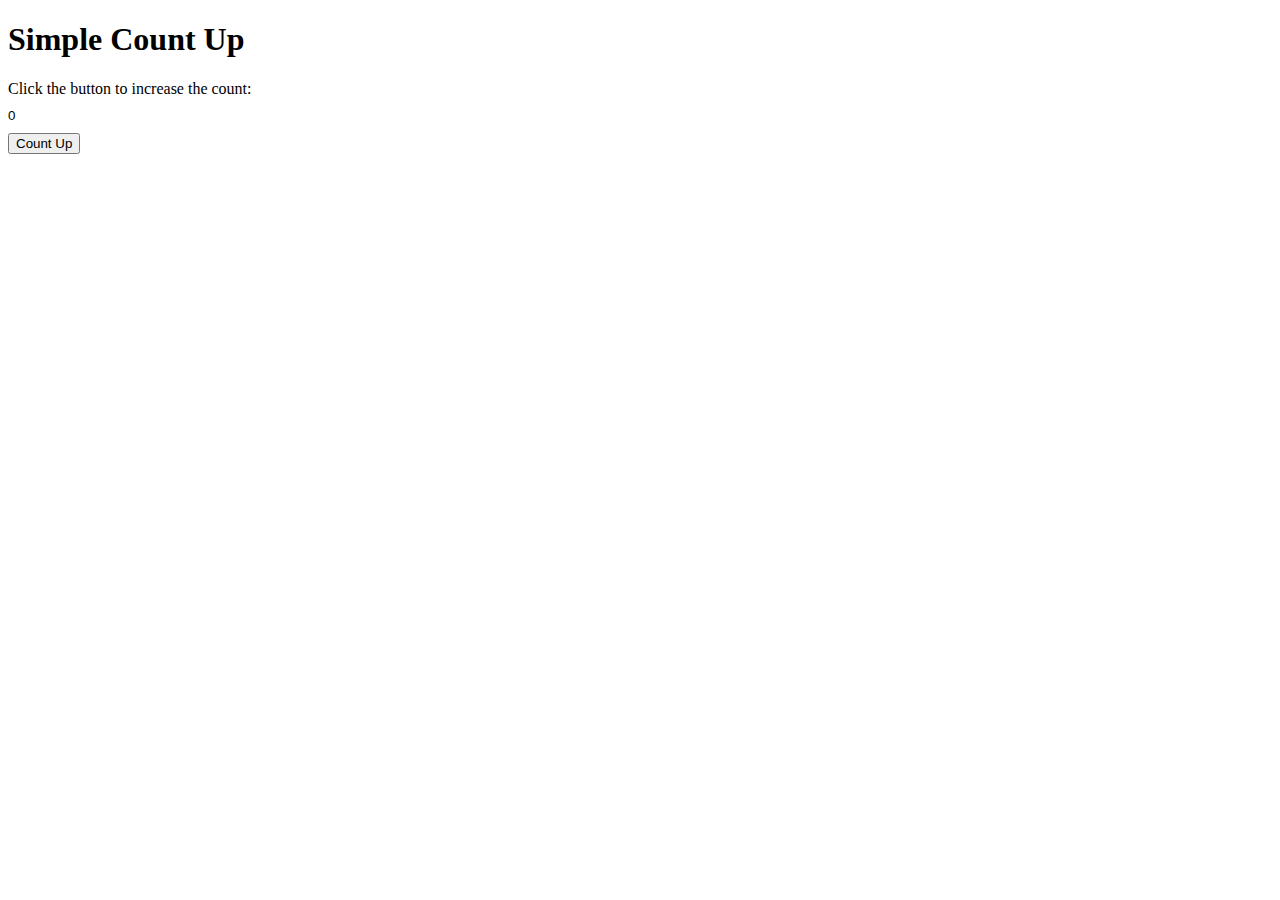
<file: DAMALERIO_JS01-4/DAMALERIO_JS01/index.html>
<!DOCTYPE html>
<html lang="en">
<head>
    <meta charset="UTF-8">
    <meta name="viewport" content="width=device-width, initial-scale=1.0">
    <link rel="stylesheet" href="styles.css">
    <script src="script.js"></script>
    <title>Document</title>
</head>
<body>
    <H1>Simple Count Up</H1>
    <p1>Click the button to increase the count:</p1>
    <form>
        <input type="text" id="count" value="0"/>
        <br>
        <input type="button" onclick="incrementValue()" value="Count Up" />
     </form>
</body>
    </html>
</file>
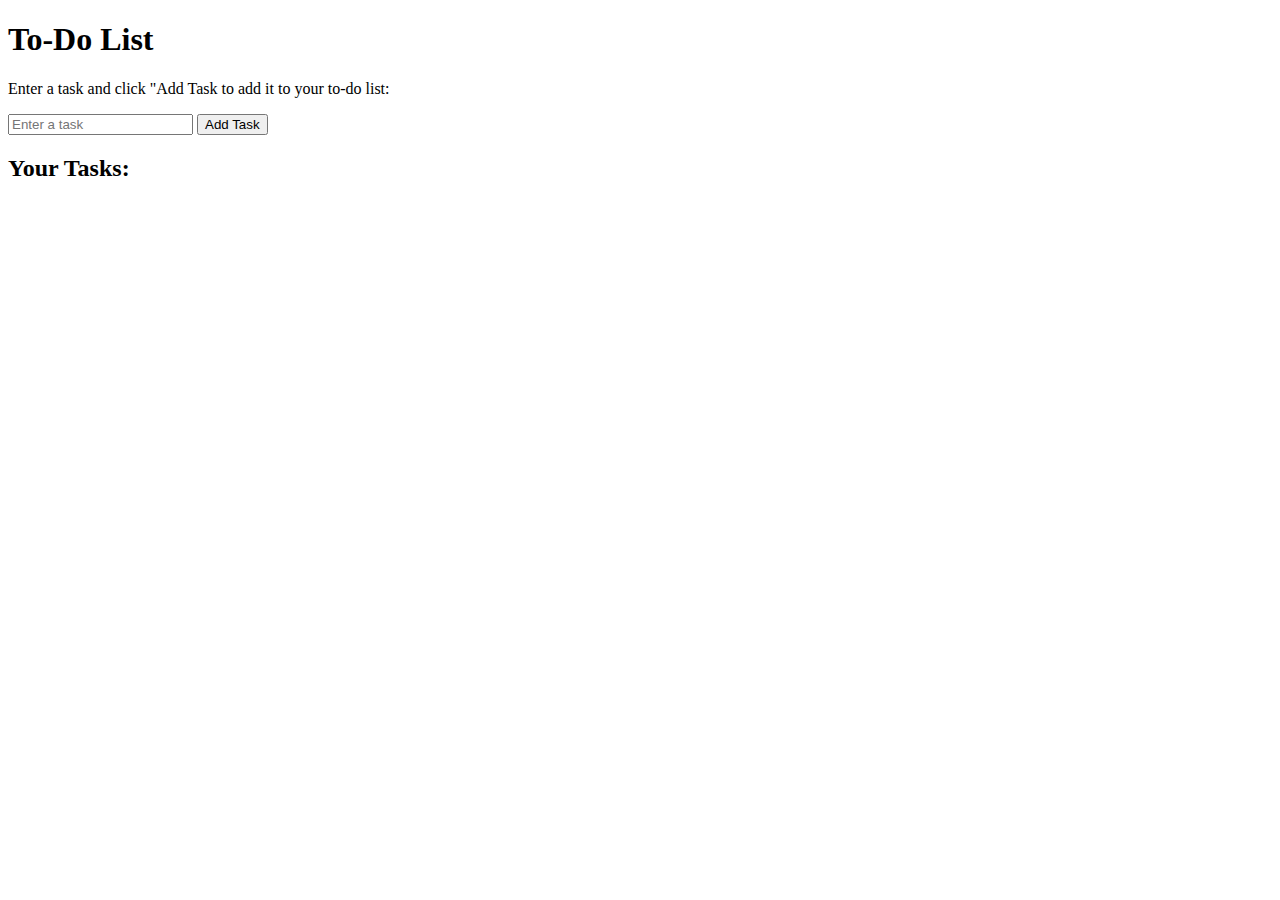
<file: DAMALERIO_JS01-4/DAMALERIO_JS02/index.html>
<!DOCTYPE html>
<html lang="en">
<head>
    <meta charset="UTF-8">
    <meta name="viewport" content="width=device-width, initial-scale=1.0">
    <title>Document</title>
</head>
<body>
    <h1>To-Do List</h1>
    <p>Enter a task and click "Add Task to add it to your to-do list:</p>
    <input id= "task" type="text" placeholder="Enter a task">
    <button id="addTask">Add Task</button>
    <h2>Your Tasks:</h2>
    <ul>
        <p id="tasks"></p>

    </ul>
    <script src="script.js"></script>
</body>
</html>
</file>
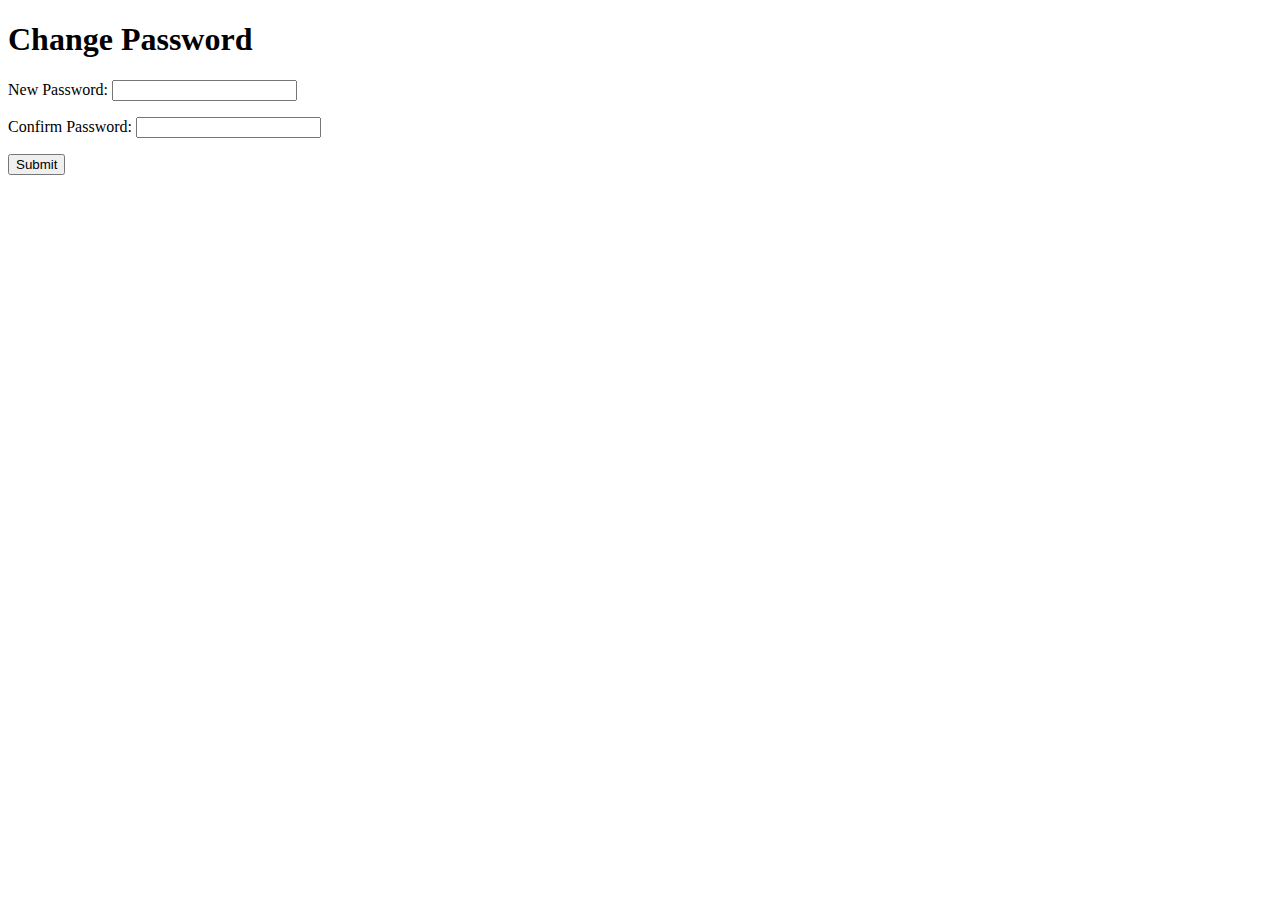
<file: DAMALERIO_JS01-4/DAMALERIO_JS03/index.html>
<!DOCTYPE html>
<html lang="en">
<head>
    <meta charset="UTF-8">
    <meta name="viewport" content="width=device-width, initial-scale=1.0">
    <title>Document</title>
</head>
<body>
    <h1>Change Password</h1>
    <p>New Password: 
        <input id= "newpass" type="password" onpaste="return false" required="true">
    </p>
    <p>Confirm Password:
        <input id= "conpass" type="password" required="true"> </p>
    <button id="submitButton" onclick="check()">Submit</button>

    <p id="Message" style="opacity: 0;"></p>
    <input type="text" id="correct" value="Password changed successfully!" style="opacity: 0;">
    <input type="text" id="wrong" value="Passwords do not match. Please try again." style="opacity: 0;">

<script src="script.js"></script>
</body>
</html>
</file>
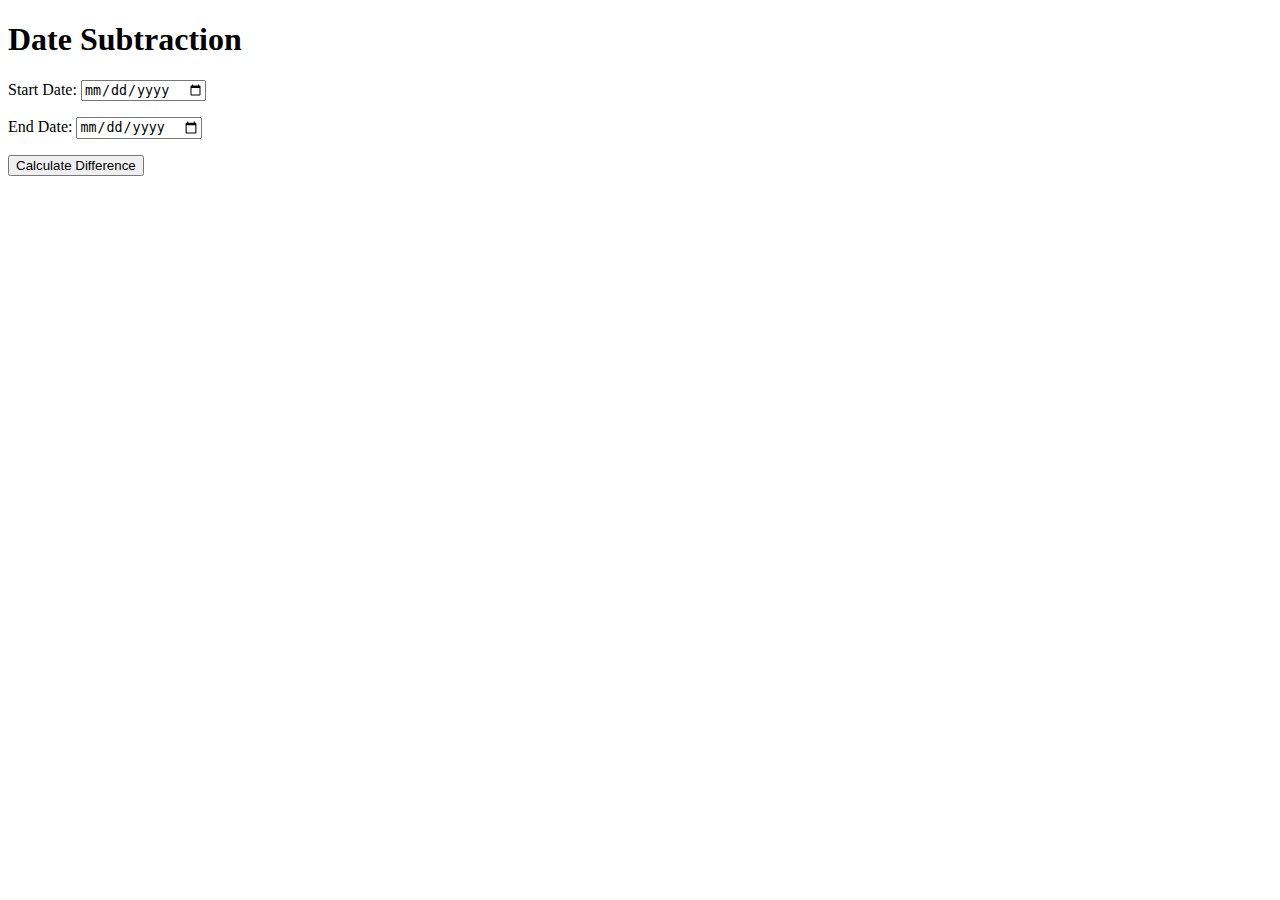
<file: DAMALERIO_JS01-4/DAMALERIO_JS04/index.html>
<!DOCTYPE html>
<html lang="en">
<head>
    <meta charset="UTF-8">
    <meta name="viewport" content="width=device-width, initial-scale=1.0">
    <title>Document</title>
</head>
<body>
    <h1>Date Subtraction</h1>
    <p>Start Date: 
        <input id= "start" type="date">
    </p>
    <p>End Date: 
        <input id= "end" type="date">
    </p>
    <button id="calculate" onclick="calculate()">Calculate Difference</button>
    <p id="difference"></p>

    <script src="script.js"></script>
</body>
</html>
</file>
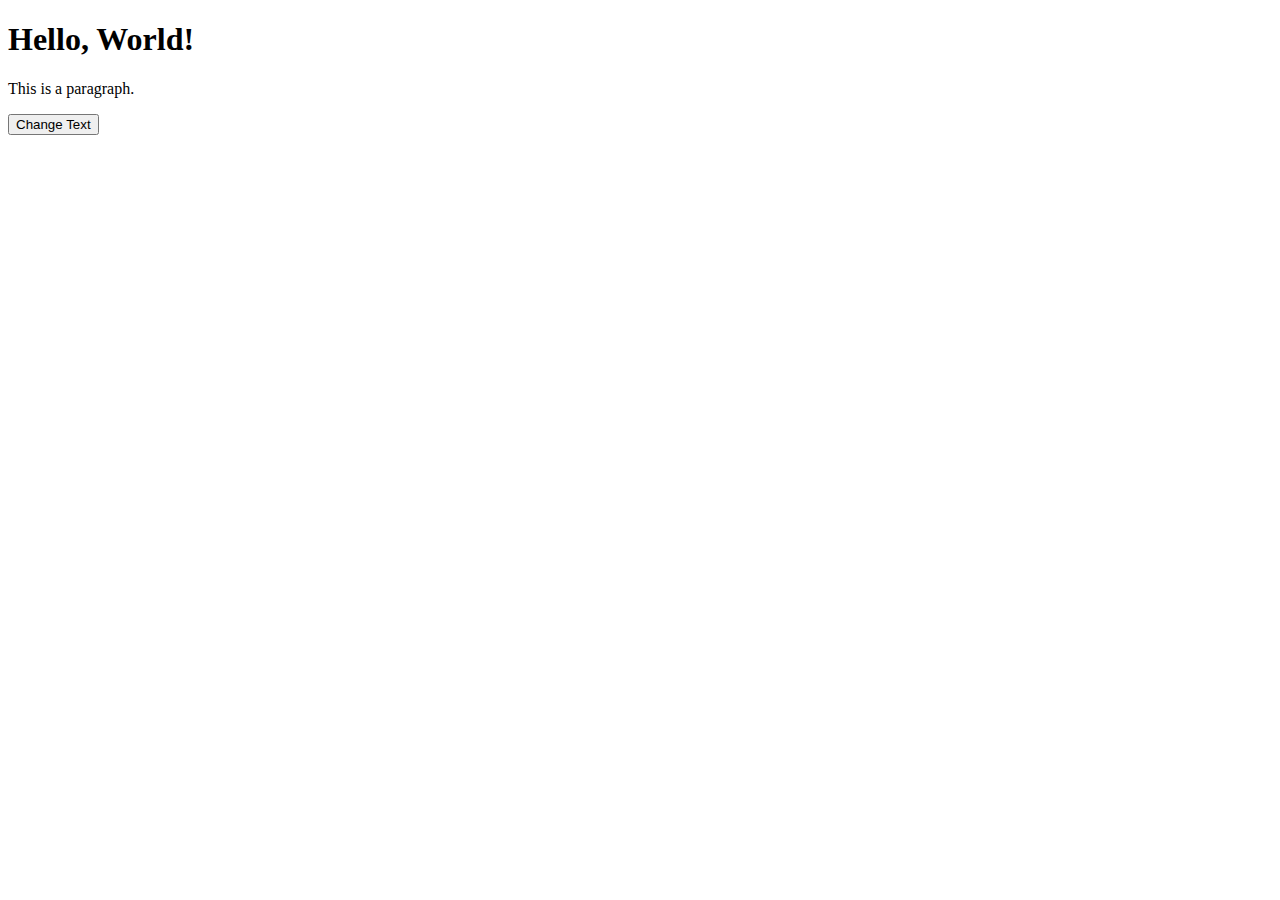
<file: M2/Damalerio_Exercise_1/index.html>
<!DOCTYPE html> 
<html lang="en"> 
<head> 
<meta charset="UTF-8"> 
<meta name="viewport" content="width=device-width, initial-scale=1.0"> 
<title>DOM Example</title> 
</head> 
<body> 
<h1 id="header">Hello, World!</h1>
<p id="parg">This is a paragraph.</p> 
 
<button id="changeTextBtn">Change Text</button> 
<script> 
// Select the button and header elements 
const button = document.getElementById('changeTextBtn'); 
const header = document.getElementById('header');
const parg = document.getElementById('parg');  
// Add an event listener to the button 
button.addEventListener('click', function() { 
parg.textContent = 'You clicked the button!'; 
}); 
</script> 
</body> 
</html>
</file>
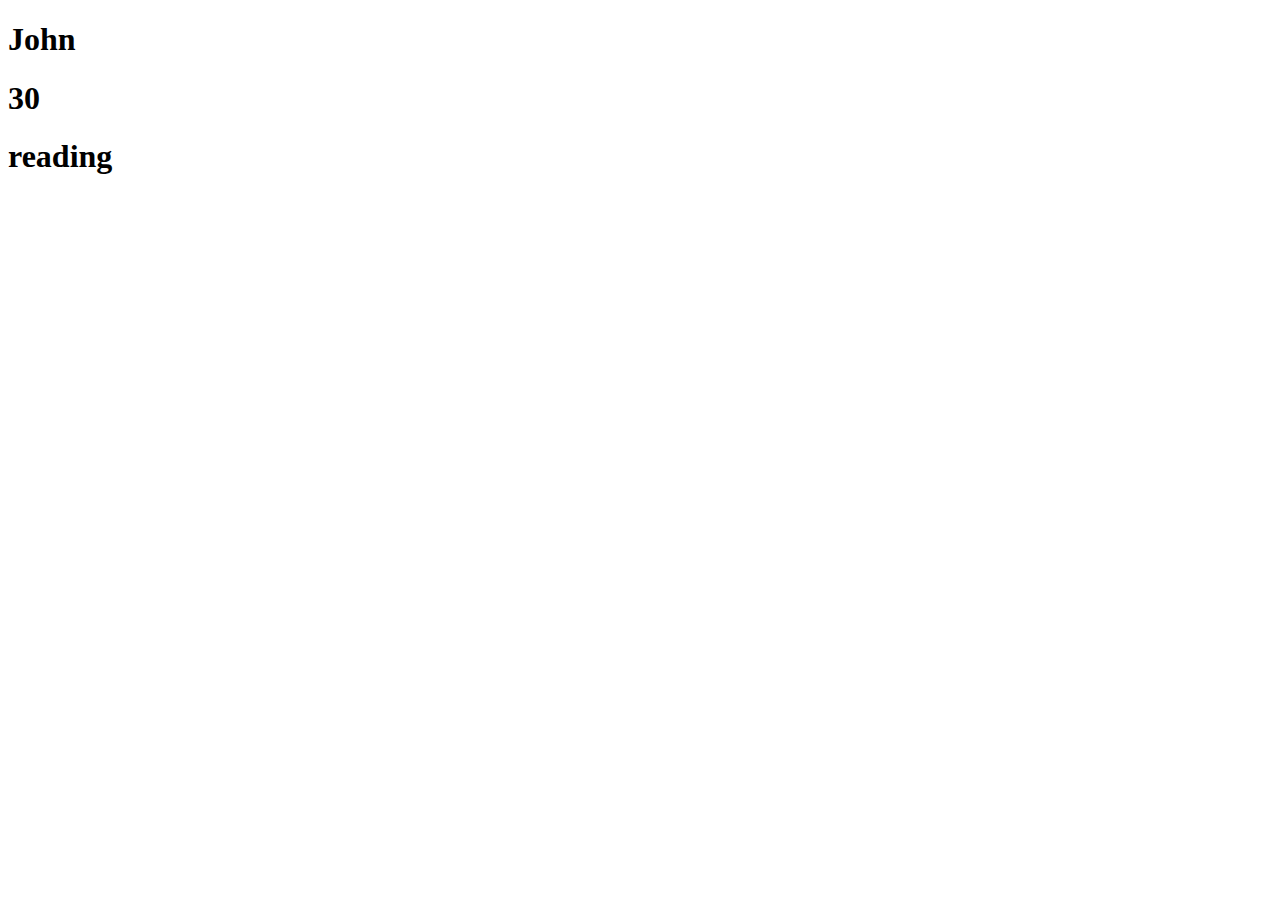
<file: M2/Damalerio_Exercise_2/index.html>
<!DOCTYPE html>
<html lang="en">
<head>
    <meta charset="UTF-8">
    <meta name="viewport" content="width=device-width, initial-scale=1.0">
    <title>Document</title>
</head>
<body>
    <h1 id="txtName"></h1>
    <h1 id="txtAge"></h1>
    <h1 id="txtHobby"></h1>
</body>
<script>
const txtName = document.getElementById("txtName");
const txtAge = document.getElementById("txtAge");
const txtHobby = document.getElementById("txtHobby");
// JSON string 
const jsonString = '{"name": "John", "age": 30, "city": "New York", "hobby" : "reading"}'; 
// Parse JSON string into a JavaScript object 
const jsonObject = JSON.parse(jsonString); 
console.log(jsonObject.name);  // Output: John
txtName.textContent = jsonObject.name;
console.log(jsonObject.age);
txtAge.textContent = jsonObject.age;
console.log(jsonObject.city);
console.log(jsonObject.hobby);
txtHobby.textContent = jsonObject.hobby;   
// Output: 30 
// Convert JavaScript object back to JSON string 
const newJsonString = JSON.stringify(jsonObject); 
console.log(newJsonString);  // Output: {"name":"John","age":30,"city":"New York"}
</script>
</html>
</file>
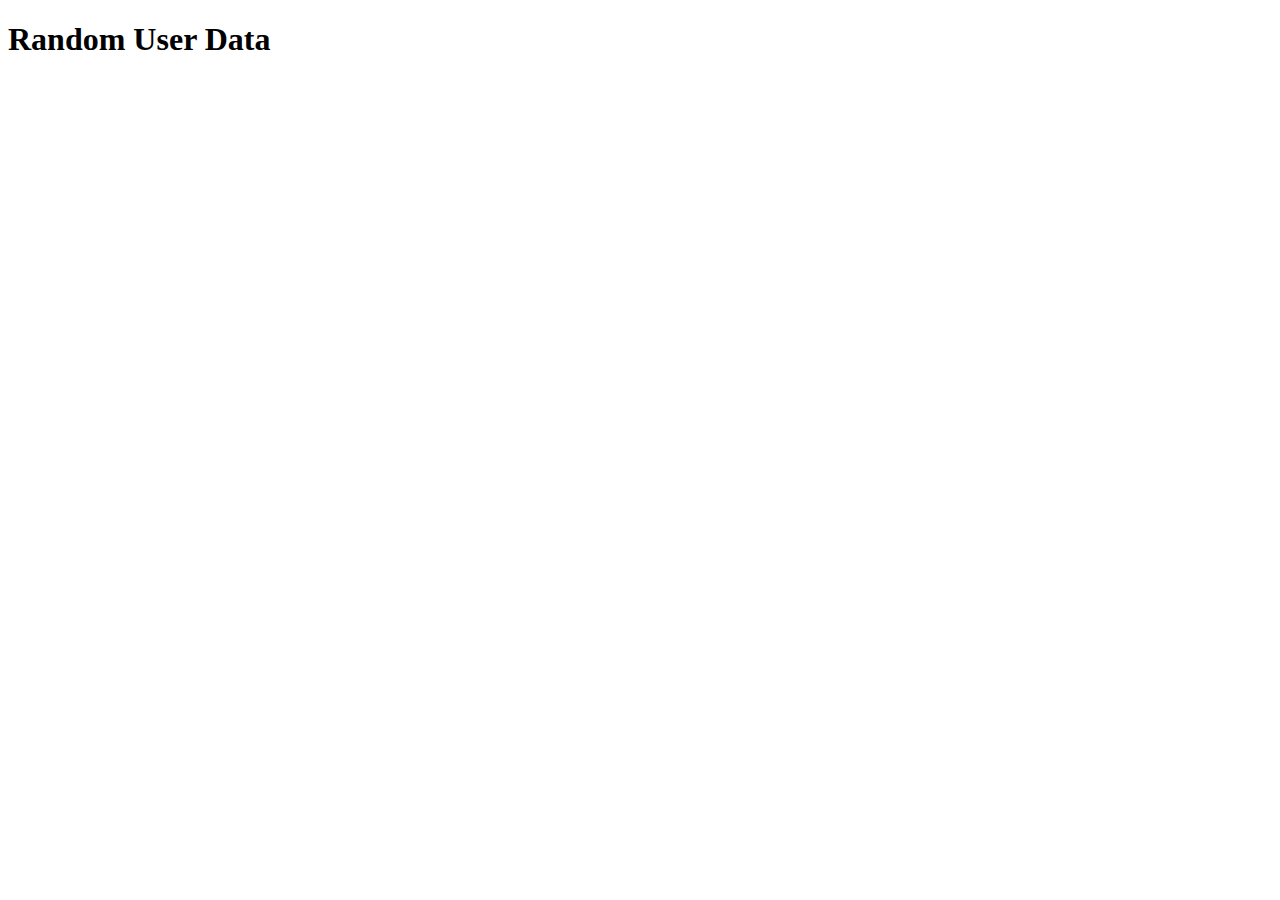
<file: M2/Damalerio_Exercise_3/index.html>
<!DOCTYPE html> 
<html lang="en"> 
<head> 
<meta charset="UTF-8"> 
<meta name="viewport" content="width=device-width, initial-scale=1.0"> 
<title>Fetch API Example</title> 
</head> 
<body> 
<h1>Random User Data</h1> 
<div id="userData"></div> 
<script> 
// Fetch data from a public API 
fetch('https://randomuser.me/api/') 
.then(response => response.json())  // Parse the response as JSON 
.then(data => { 
// Extract user data from the response 
const user = data.results[0]; 
const userDataDiv = document.getElementById('userData'); 
// Display user data on the page 
userDataDiv.innerHTML = ` 
<p>Name: ${user.name.first} ${user.name.last}</p> 
<p>Email: ${user.email}</p>
<p>City: ${user.location.city}</p>
<p>Country: ${user.location.country}</p>
<p>Contact: ${user.phone}</p>
<img src="${user.picture.medium}" alt="User Image"> 
`;}) 
.catch(error => console.error('Error fetching data:', error)); 
</script> 
</body> 
</html>
</file>
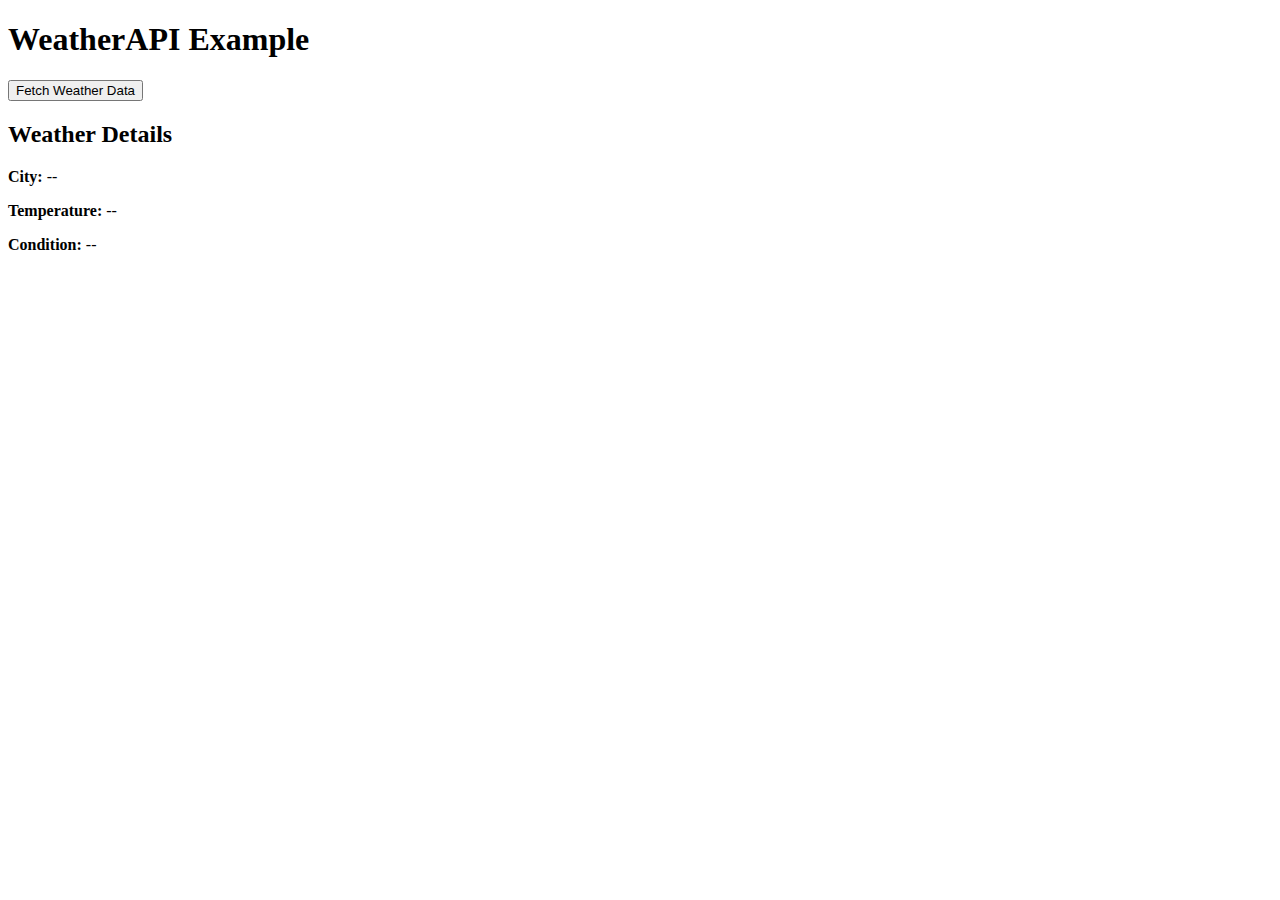
<file: M2/Damalerio_Exercise_4/index.html>
<!DOCTYPE html> 
<html lang="en"> 
<head> 
<meta charset="UTF-8"> 
<meta name="viewport" content="width=device-width, initial-scale=1.0"> 
<title>WeatherAPI Example</title> 
</head> 
<body> 
<h1>WeatherAPI Example</h1> 
<button onclick="callAPI()">Fetch Weather Data</button> 
<div> 
<h2>Weather Details</h2> 
<p><strong>City:</strong> <span id="weather_city">--</span></p> 
<p><strong>Temperature:</strong> <span id="weather_temperature">--</span></p> 
<p><strong>Condition:</strong> <span id="weather_condition">--</span></p> 
</div> 
<script> 
// Replace with your WeatherAPI key 
const apiKey = '48bde763ea5a4e258a875034250602'; 

// Change this to the city you want to search 
const city = 'London';  
function callAPI() { 
const url = 
`https://api.weatherapi.com/v1/current.json?key=${apiKey}&q=${city}&aqi=no`; 
fetch(url) 
.then(response => response.json()) 
.then(data => { 
console.log(data); 
document.querySelector("#weather_city").textContent = 
data.location.name || 'N/A'; 
document.querySelector("#weather_temperature").textContent = 
`${data.current.temp_c}°C` || 'N/A'; 
document.querySelector("#weather_condition").textContent = 
data.current.condition.text || 'N/A'; 
}); 
} 
</script> 
</body> 
</html>
</file>
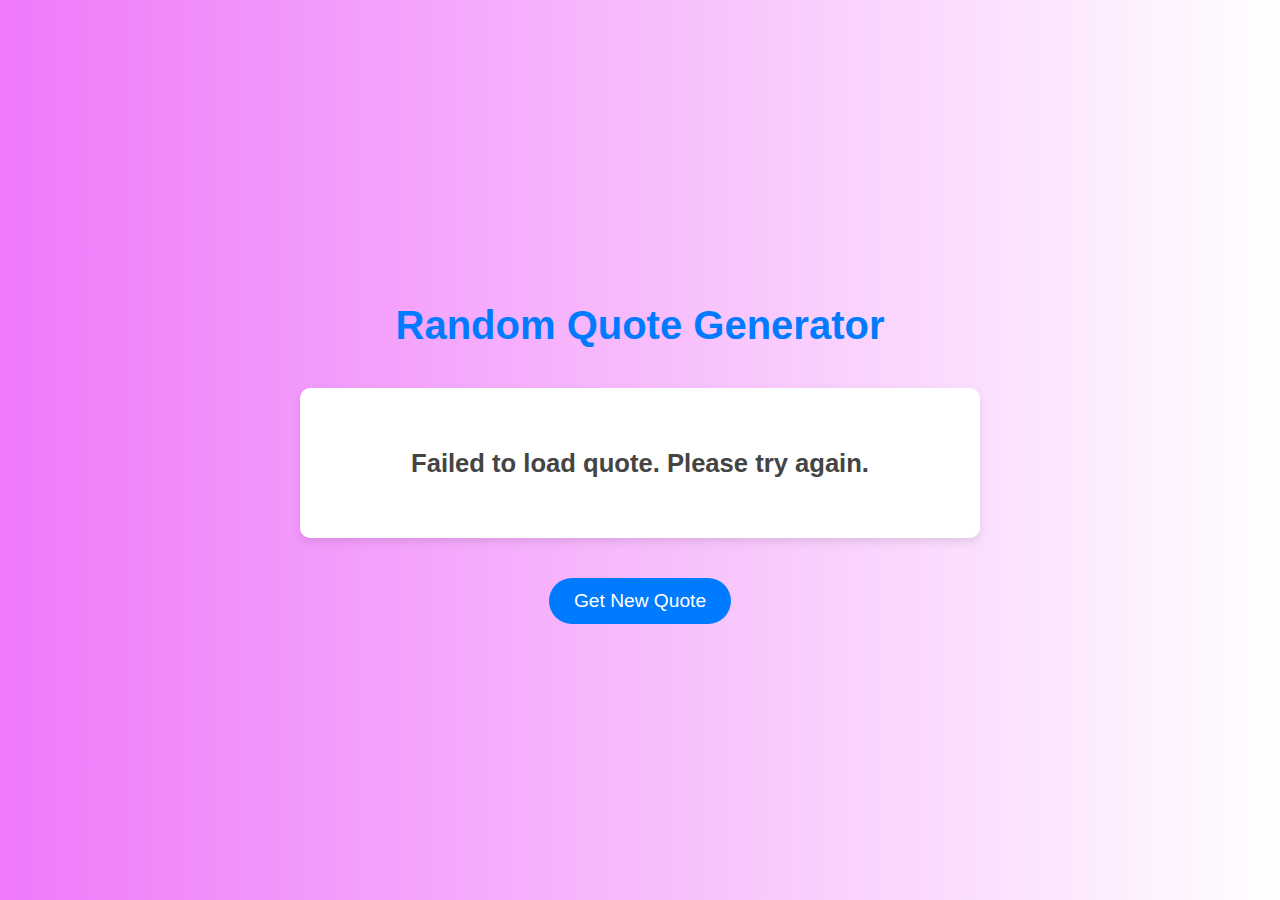
<file: M2/Damalerio_Exercise_5/index.html>
<!DOCTYPE html> 
<html lang="en"> 
<head> 
<meta charset="UTF-8"> 
<meta name="viewport" content="width=device-width, initial-scale=1.0">
<link rel="stylesheet" href="style.css"> 
<title>Random Quote Generator</title> 
    <style> 
        body { 
    font-family: 'Arial', sans-serif; 
    text-align: center; 
    margin-top: 50px; 
    background-color: #f0f8ff; /* Light, soft background color */
    color: #333; /* Dark text color for readability */
    display: flex; 
    flex-direction: column; 
    justify-content: center; 
    align-items: center; 
    min-height: 100vh; /* Center vertically */
    margin: 0;
}

h1 { 
    font-size: 2.5em; 
    color: #007bff; /* Match button color */
    margin-bottom: 20px; 
}

#quoteDisplay { 
    background-color: white; 
    padding: 30px 40px; 
    border-radius: 10px; 
    box-shadow: 0 4px 10px rgba(0, 0, 0, 0.1); /* Soft shadow for depth */
    width: 80%; 
    max-width: 600px; /* Limit max width for large screens */
    margin: 20px 0; 
}

#quote { 
    font-size: 1.6em; 
    font-weight: bold; 
    color: #444; /* Darker text for better contrast */
    line-height: 1.5; 
}

#author { 
    font-style: italic; 
    color: #777; 
    margin-top: 10px; 
}

button { 
    padding: 12px 25px; 
    font-size: 1.2em; 
    background-color: #007bff; 
    color: white; 
    border: none; 
    border-radius: 30px; 
    cursor: pointer; 
    transition: background-color 0.3s ease; /* Smooth transition for hover effect */
    margin-top: 20px; 
}

button:hover { 
    background-color: #0056b3; /* Darker shade for hover effect */
}

button:active { 
    transform: scale(0.98); /* Slight scale effect on click */
} 
    </style> 
</head> 
<body> 
    <h1>Random Quote Generator</h1> 
    <div id="quoteDisplay"> 
        <p id="quote">Click the button to get a random quote!</p> 
        <p id="author"></p> 
    </div> 
    <button id="newQuoteBtn">Get New Quote</button> 
    <script> 
        const quoteElement = document.getElementById('quote'); 
        const authorElement = document.getElementById('author'); 
        const button = document.getElementById('newQuoteBtn'); 
 
        // Function to fetch a random quote 
        function fetchQuote() { 
            // Show loading message while fetching 
            quoteElement.textContent = 'Loading quote...'; 
            authorElement.textContent = ''; 
 
            // Fetch all quotes from the DummyJSON API 
            fetch('https://dummyjson.com/quotes') 
                .then(response => { 
                    if (!response.ok) { 
                        throw new Error(`HTTP error! status: ${response.status}`);  
} 
return response.json(); 
}) 
.then(data => { 
// Get a random quote from the list of quotes 
const randomIndex = Math.floor(Math.random() * 
data.quotes.length); 
const randomQuote = data.quotes[randomIndex]; 
// Display the quote and author 
quoteElement.textContent = `"${randomQuote.quote}"`; 
authorElement.textContent = `- ${randomQuote.author}`; 
}) 
.catch(error => { 
// Handle any errors that occur during the fetch 
console.error('Error fetching quote:', error); 
quoteElement.textContent = 'Failed to load quote. Please try again.'; 
authorElement.textContent = ''; 
}); 
} 
// Fetch a quote when the button is clicked 
button.addEventListener('click', fetchQuote); 
// Fetch a quote when the page loads 
fetchQuote(); 
</script> 
</body> 
</html>
</file>
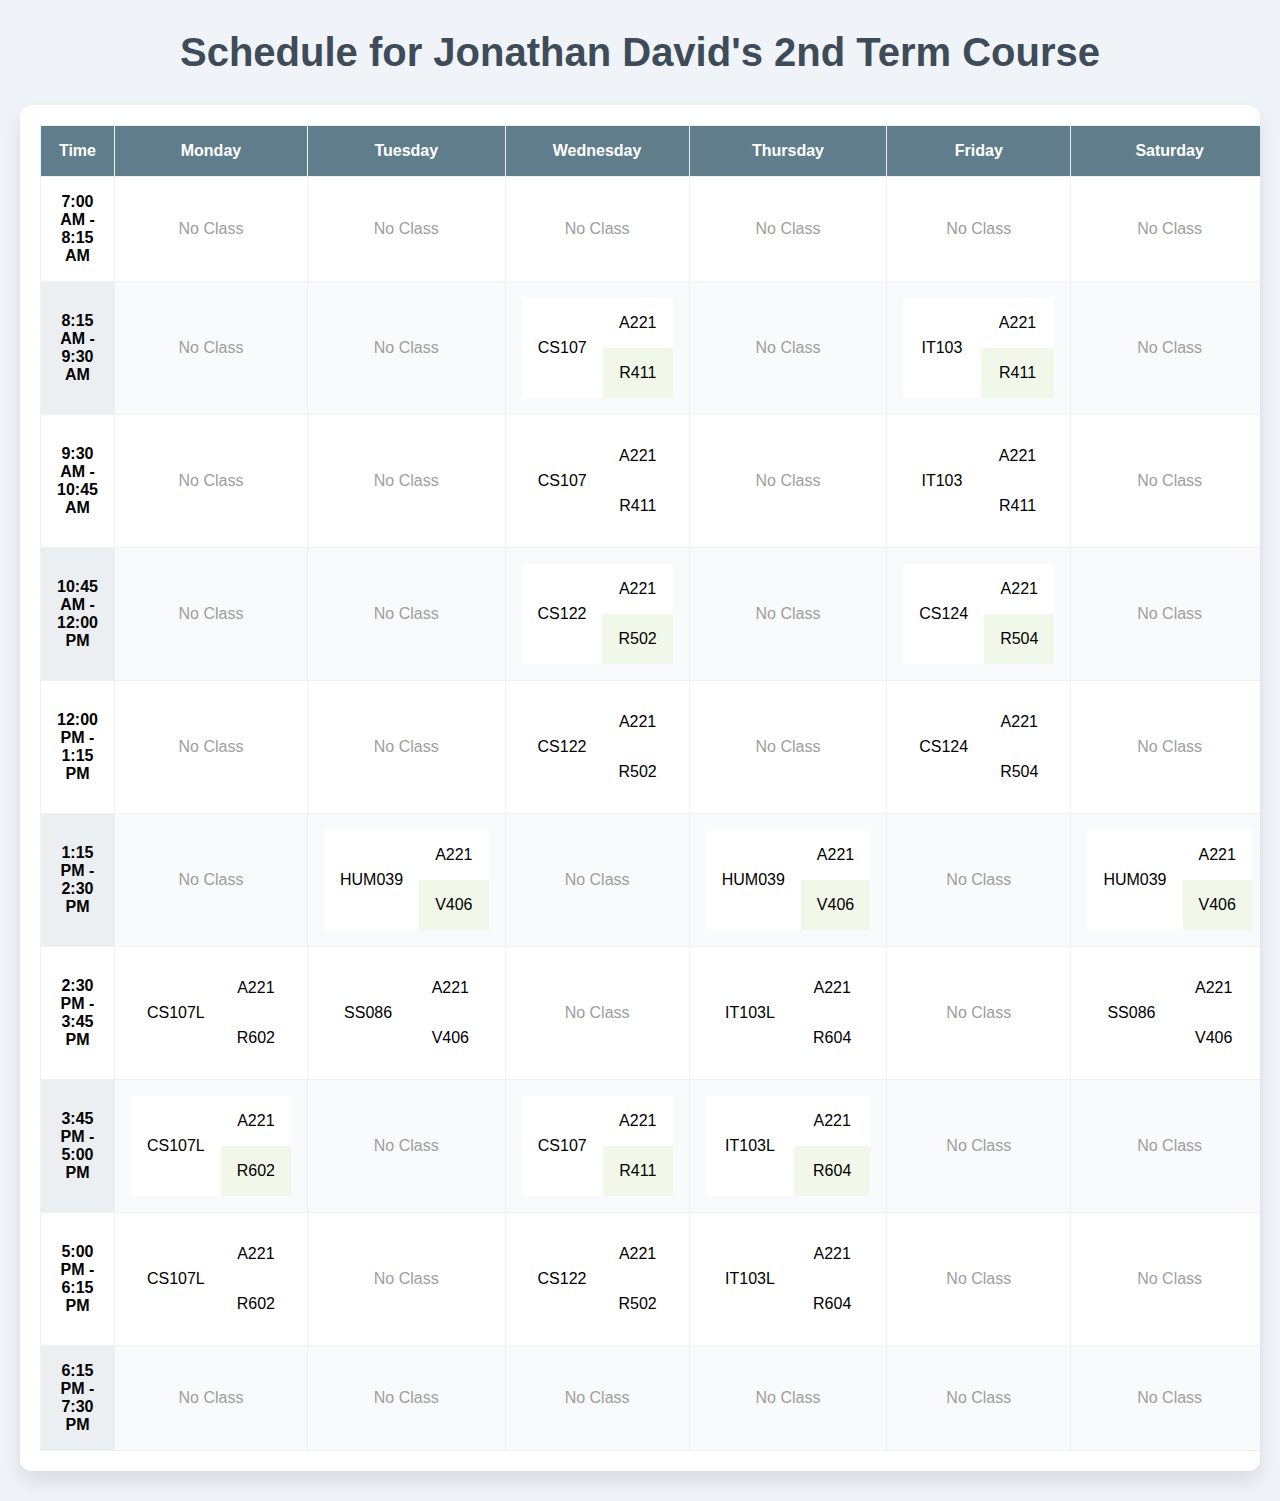
<file: DamalerioCourseSchedule.html>
<!DOCTYPE html>
<html lang="en">
<head>
    <meta charset="UTF-8">
    <meta name="viewport" content="width=device-width, initial-scale=1.0">
    <title>2nd Term Course Schedule</title>
    <style>
        body {
            font-family: 'Segoe UI', Tahoma, Geneva, Verdana, sans-serif;
            margin: 0;
            padding: 0;
            background-color: #f0f4f8;
        }

        h1 {
            text-align: center;
            font-size: 2.5rem;
            color: #3e4c59;
            margin-top: 30px;
        }

        .schedule-container {
            max-width: 1200px;
            margin: 30px auto;
            padding: 20px;
            background: #ffffff;
            border-radius: 12px;
            box-shadow: 0 10px 20px rgba(0, 0, 0, 0.1);
            overflow-x: auto;
        }

        table {
            width: 100%;
            border-collapse: collapse;
        }

        th, td {
            padding: 16px;
            border: 1px solid #f0f0f0;
            text-align: center;
            font-size: 1rem;
        }

        th {
            background-color: #607d8b;
            color: #ffffff;
            font-weight: bold;
        }

        td {
            background-color: #f9fafb;
        }

        tr:nth-child(odd) td {
            background-color: #ffffff;
        }

        .time-column {
            background-color: #eceff1;
            font-weight: bold;
        }

        .ctd {
            border: none;
        }

        table td {
            position: relative;
        }

        table td:empty::before {
            content: "No Class";
            position: absolute;
            top: 50%;
            left: 50%;
            transform: translate(-50%, -50%);
            color: #9e9e9e;
        }

        .schedule-container table tr:hover td {
            background-color: #e3f2fd;
        }

        .sub-table {
            border: none;
        }

        .sub-table td {
            background-color: #f1f8e9;
        }

        .sub-table tr:hover td {
            background-color: #dcedc8;
        }
    </style>
</head>
<body>

    <h1>Schedule for Jonathan David's 2nd Term Course</h1>

    <div class="schedule-container">
        <table>
            <thead>
                <tr>
                    <th>Time</th>
                    <th>Monday</th>
                    <th>Tuesday</th>
                    <th>Wednesday</th>
                    <th>Thursday</th>
                    <th>Friday</th>
                    <th>Saturday</th>
                    <th>Sunday</th>
                </tr>
            </thead>
            <tbody>
                <tr>
                    <td class="time-column">7:00 AM - 8:15 AM</td>
                    <td></td>
                    <td></td>
                    <td></td>
                    <td></td>
                    <td></td>
                    <td></td>
                    <td></td>
                </tr>
                <tr>
                    <td class="time-column">8:15 AM - 9:30 AM</td>
                    <td></td>
                    <td></td>
                    <td>
                        <table class="sub-table">
                            <tr>
                                <td class="ctd" rowspan="2">CS107</td>
                                <td class="ctd">A221</td>
                            </tr>
                            <tr>
                                <td class="ctd">R411</td>
                            </tr>
                        </table>
                    </td>
                    <td></td>
                    <td>
                        <table class="sub-table">
                            <tr>
                                <td class="ctd" rowspan="2">IT103</td>
                                <td class="ctd">A221</td>
                            </tr>
                            <tr>
                                <td class="ctd">R411</td>
                            </tr>
                        </table>
                    </td>
                    <td></td>
                    <td></td>
                </tr>
                <tr>
                    <td class="time-column">9:30 AM - 10:45 AM</td>
                    <td></td>
                    <td></td>
                    <td>
                        <table class="sub-table">
                            <tr>
                                <td class="ctd" rowspan="2">CS107</td>
                                <td class="ctd">A221</td>
                            </tr>
                            <tr>
                                <td class="ctd">R411</td>
                            </tr>
                        </table>
                    </td>
                    <td></td>
                    <td>
                        <table class="sub-table">
                            <tr>
                                <td class="ctd" rowspan="2">IT103</td>
                                <td class="ctd">A221</td>
                            </tr>
                            <tr>
                                <td class="ctd">R411</td>
                            </tr>
                        </table>
                    </td>
                    <td></td>
                    <td></td>
                </tr>
                <tr>
                    <td class="time-column">10:45 AM - 12:00 PM</td>
                    <td></td>
                    <td></td>
                    <td>
                        <table class="sub-table">
                            <tr>
                                <td class="ctd" rowspan="2">CS122</td>
                                <td class="ctd">A221</td>
                            </tr>
                            <tr>
                                <td class="ctd">R502</td>
                            </tr>
                        </table>
                    </td>
                    <td></td>
                    <td>
                        <table class="sub-table">
                            <tr>
                                <td class="ctd" rowspan="2">CS124</td>
                                <td class="ctd">A221</td>
                            </tr>
                            <tr>
                                <td class="ctd">R504</td>
                            </tr>
                        </table>
                    </td>
                    <td></td>
                    <td></td>
                </tr>
                <tr>
                    <td class="time-column">12:00 PM - 1:15 PM</td>
                    <td></td>
                    <td></td>
                    <td>
                        <table class="sub-table">
                            <tr>
                                <td class="ctd" rowspan="2">CS122</td>
                                <td class="ctd">A221</td>
                            </tr>
                            <tr>
                                <td class="ctd">R502</td>
                            </tr>
                        </table>
                    </td>
                    <td></td>
                    <td>
                        <table class="sub-table">
                            <tr>
                                <td class="ctd" rowspan="2">CS124</td>
                                <td class="ctd">A221</td>
                            </tr>
                            <tr>
                                <td class="ctd">R504</td>
                            </tr>
                        </table>
                    </td>
                    <td></td>
                    <td></td>
                </tr>
                <tr>
                    <td class="time-column">1:15 PM - 2:30 PM</td>
                    <td></td>
                    <td>
                        <table class="sub-table">
                            <tr>
                                <td class="ctd" rowspan="2">HUM039</td>
                                <td class="ctd">A221</td>
                            </tr>
                            <tr>
                                <td class="ctd">V406</td>
                            </tr>
                        </table>
                    </td>
                    <td></td>
                    <td>
                        <table class="sub-table">
                            <tr>
                                <td class="ctd" rowspan="2">HUM039</td>
                                <td class="ctd">A221</td>
                            </tr>
                            <tr>
                                <td class="ctd">V406</td>
                            </tr>
                        </table>
                    </td>
                    <td></td>
                    <td>
                        <table class="sub-table">
                            <tr>
                                <td class="ctd" rowspan="2">HUM039</td>
                                <td class="ctd">A221</td>
                            </tr>
                            <tr>
                                <td class="ctd">V406</td>
                            </tr>
                        </table>
                    </td>
                    <td></td>
                </tr>
                <tr>
                    <td class="time-column">2:30 PM - 3:45 PM</td>
                    <td>
                        <table class="sub-table">
                            <tr>
                                <td class="ctd" rowspan="2">CS107L</td>
                                <td class="ctd">A221</td>
                            </tr>
                            <tr>
                                <td class="ctd">R602</td>
                            </tr>
                        </table>
                    </td>
                    <td>
                        <table class="sub-table">
                            <tr>
                                <td class="ctd" rowspan="2">SS086</td>
                                <td class="ctd">A221</td>
                            </tr>
                            <tr>
                                <td class="ctd">V406</td>
                            </tr>
                        </table>
                    </td>
                    <td></td>
                    <td>
                        <table class="sub-table">
                            <tr>
                                <td class="ctd" rowspan="2">IT103L</td>
                                <td class="ctd">A221</td>
                            </tr>
                            <tr>
                                <td class="ctd">R604</td>
                            </tr>
                        </table>
                    </td>
                    <td></td>
                    <td>
                        <table class="sub-table">
                            <tr>
                                <td class="ctd" rowspan="2">SS086</td>
                                <td class="ctd">A221</td>
                            </tr>
                            <tr>
                                <td class="ctd">V406</td>
                            </tr>
                        </table>
                    </td>
                    <td></td>
                </tr>
                <tr>
                    <td class="time-column">3:45 PM - 5:00 PM</td>
                    <td>
                        <table class="sub-table">
                            <tr>
                                <td class="ctd" rowspan="2">CS107L</td>
                                <td class="ctd">A221</td>
                            </tr>
                            <tr>
                                <td class="ctd">R602</td>
                            </tr>
                        </table>
                    </td>
                    <td></td>
                    <td>
                        <table class="sub-table">
                            <tr>
                                <td class="ctd" rowspan="2">CS107</td>
                                <td class="ctd">A221</td>
                            </tr>
                            <tr>
                                <td class="ctd">R411</td>
                            </tr>
                        </table>
                    </td>
                    <td>
                        <table class="sub-table">
                            <tr>
                                <td class="ctd" rowspan="2">IT103L</td>
                                <td class="ctd">A221</td>
                            </tr>
                            <tr>
                                <td class="ctd">R604</td>
                            </tr>
                        </table>
                    </td>
                    <td></td>
                    <td></td>
                    <td></td>
                </tr>
                <tr>
                    <td class="time-column">5:00 PM - 6:15 PM</td>
                    <td>
                        <table class="sub-table">
                            <tr>
                                <td class="ctd" rowspan="2">CS107L</td>
                                <td class="ctd">A221</td>
                            </tr>
                            <tr>
                                <td class="ctd">R602</td>
                            </tr>
                        </table>
                    </td>
                    <td></td>
                    <td>
                        <table class="sub-table">
                            <tr>
                                <td class="ctd" rowspan="2">CS122</td>
                                <td class="ctd">A221</td>
                            </tr>
                            <tr>
                                <td class="ctd">R502</td>
                            </tr>
                        </table>
                    </td>
                    <td>
                        <table class="sub-table">
                            <tr>
                                <td class="ctd" rowspan="2">IT103L</td>
                                <td class="ctd">A221</td>
                            </tr>
                            <tr>
                                <td class="ctd">R604</td>
                            </tr>
                        </table>
                    </td>
                    <td></td>
                    <td></td>
                    <td></td>
                </tr>
                <tr>
                    <td class="time-column">6:15 PM - 7:30 PM</td>
                    <td></td>
                    <td></td>
                    <td></td>
                    <td></td>
                    <td></td>
                    <td></td>
                    <td></td>
                </tr>
            </tbody>
        </table>
    </div>

</body>
</html>
</file>
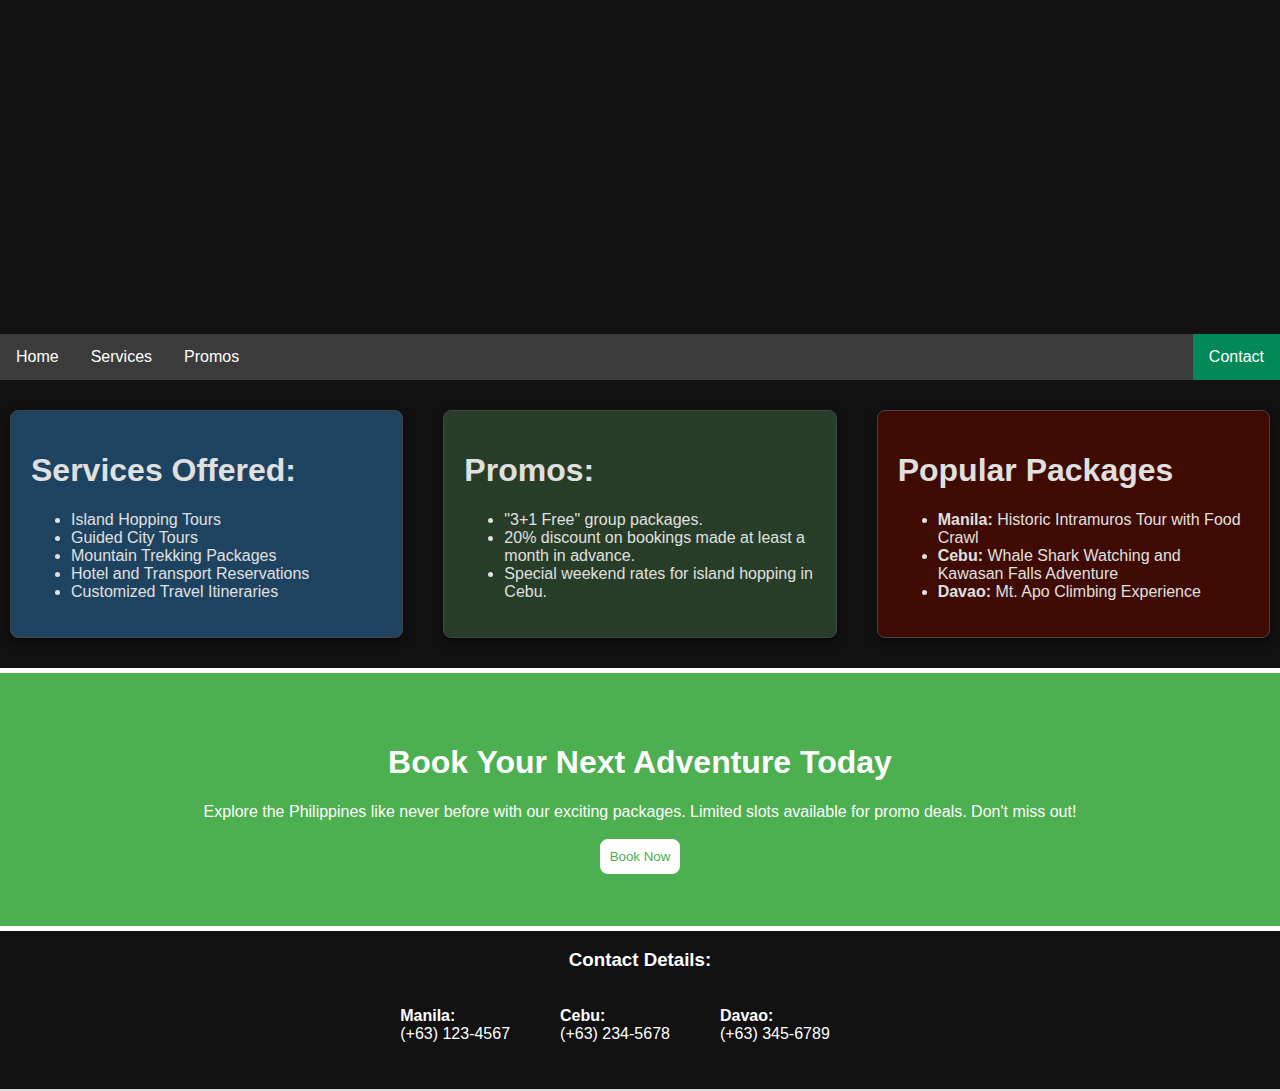
<file: DamalerioExplorePHTours.html>
<!DOCTYPE html>
<html lang="en">
    <head>
        <meta charset="UTF-8">
        <meta name="viewport" content="width=device-width, initial-scale=1.0">
        <title>Explore PH Tours</title>
        <link rel="icon" type="image/x-icon" href="/images/logo.png">
        <style>
            body {
                background-color: #111;
                color: #e0e0e0;
                font-family: Arial, sans-serif;
                margin: 0;
                padding: 0;
            }

            .nav ul {
                list-style-type: none;
                margin: 0;
                padding: 0;
                overflow: hidden;
                background-color: #3b3b3b;
            }

            .nav li {
                float: left;
            }
            
            .nav li a {
                display: block;
                color: white;
                text-align: center;
                padding: 14px 16px;
                text-decoration: none;
            }

            .nav li a:hover {
                background-color: #111;
            }

            .nav .active {
                background-color: #028957;
            }

            .nav img {
                opacity: 0;
                animation: fadeIn 1.5s forwards;
            }

            @keyframes fadeIn {
                from {
                    opacity: 0;
                    transform: translateY(0);
                }
                to {
                    opacity: 1;
                    transform: translateY(5px);
                }
            }

            .button {
                border-radius: 10px;
                border-width: 2px;
                border-style: solid;
                background-color: white;
                width: fit-content;
                padding: 10px;
                transition: transform 200ms ease, background-color 200ms ease, box-shadow 200ms ease;
            }

            .button:hover {
                transform: scale(1.1);
                background-color: #f0f0f0;
                box-shadow: 0 4px 8px rgba(0, 0, 0, 0.1);
            }

            .topic-container {
                display: flex;
                justify-content: space-between;
                gap: 20px;
                margin: 20px auto;
                flex-wrap: wrap;
            }

            .topic {
                flex: 1;
                padding: 20px;
                border-radius: 8px;
                color: #e0e0e0;
                border: 1px solid #444;
                box-shadow: 0px 4px 8px rgba(0, 0, 0, 0.5);
                transition: background-color 0.3s, color 0.3s, transform 0.3s ease;
                margin: 10px;
            }

            .services {
                background-color: rgba(32, 73, 105, 0.9);
            }

            .promos {
                background-color: rgba(42, 66, 42, 0.9);
            }

            .popular {
                background-color: rgba(68, 10, 0, 0.9);
            }

            .topic:hover {
                background-color: rgba(32, 73, 105, 1);
                color: #fff;
                transform: scale(1.05);
            }

            .services:hover {
                background-color: rgba(32, 73, 105, 1);
                transform: scale(1.05);
            }

            .promos:hover {
                background-color: rgba(42, 66, 42, 1);
                transform: scale(1.05);
            }

            .popular:hover {
                background-color: rgba(81, 12, 0, 0.918);
                transform: scale(1.05);
            }

        </style>
    </head>
    <body>
        <!-- Navigation -->
        <div class="nav">
            <img src="images/banner.png" alt="banner" height="auto" width="100%">
            <nav>
                <ul>
                    <li><a href="#home">Home</a></li>
                    <li><a href="#services">Services</a></li>
                    <li><a href="#promo">Promos</a></li>
                    <li style="float:right"><a class="active" href="#contact">Contact</a></li>
                </ul>
            </nav>
        </div>

        <!-- Topic Sections / Parts -->
        <div class="topic-container">
            <div id="services" class="topic services">
                <h1>Services Offered:</h1>
                <ul>
                    <li>Island Hopping Tours</li>
                    <li>Guided City Tours</li>
                    <li>Mountain Trekking Packages</li>
                    <li>Hotel and Transport Reservations</li>
                    <li>Customized Travel Itineraries</li>
                </ul>
            </div>

            <div id="promo" class="topic promos">
                <h1>Promos:</h1>
                <ul>
                    <li>"3+1 Free" group packages.</li>
                    <li>20% discount on bookings made at least a month in advance.</li>
                    <li>Special weekend rates for island hopping in Cebu.</li>
                </ul>
            </div>

            <div id="popular" class="topic popular">
                <h1>Popular Packages</h1>
                <ul>
                    <li><strong>Manila:</strong> Historic Intramuros Tour with Food Crawl</li>
                    <li><strong>Cebu:</strong> Whale Shark Watching and Kawasan Falls Adventure</li>
                    <li><strong>Davao:</strong> Mt. Apo Climbing Experience</li>
                </ul>
            </div>
        </div>

        <section style="text-align: center; padding: 50px; background-color: #4CAF50; border-top: 5px solid #fff; border-bottom: 5px solid #fff;">
            <h1 style="color: white;">Book Your Next Adventure Today</h1>
            <p style="color: white;">
                Explore the Philippines like never before with our exciting packages.
                Limited slots available for promo deals. Don't miss out!
            </p>
            <button class="button" id="booknow" style="background-color: #fff; color: #4CAF50; border-color: #4CAF50;">Book Now</button>
        </section>               

        <section id="contact">
            <h3 style="text-align: center; color: white;">Contact Details:</h3>
            <div style="display: flex; justify-content: center; flex-wrap: wrap; text-align: left; color: white; margin-top: 20px;">
                <div style="padding-right: 50px;">
                    <p><strong>Manila:</strong><br />(+63) 123-4567</p>
                </div>
                <div style="padding-right: 50px;">
                    <p><strong>Cebu:</strong><br />(+63) 234-5678</p>
                </div>
                <div style="padding-right: 50px;">
                    <p><strong>Davao:</strong><br />(+63) 345-6789</p>
                </div>
            </div>
            <div style="border-bottom: 2px solid #e0e0e0; margin-top: 30px;"></div>
        </section>               
    </body>
</html>
</file>
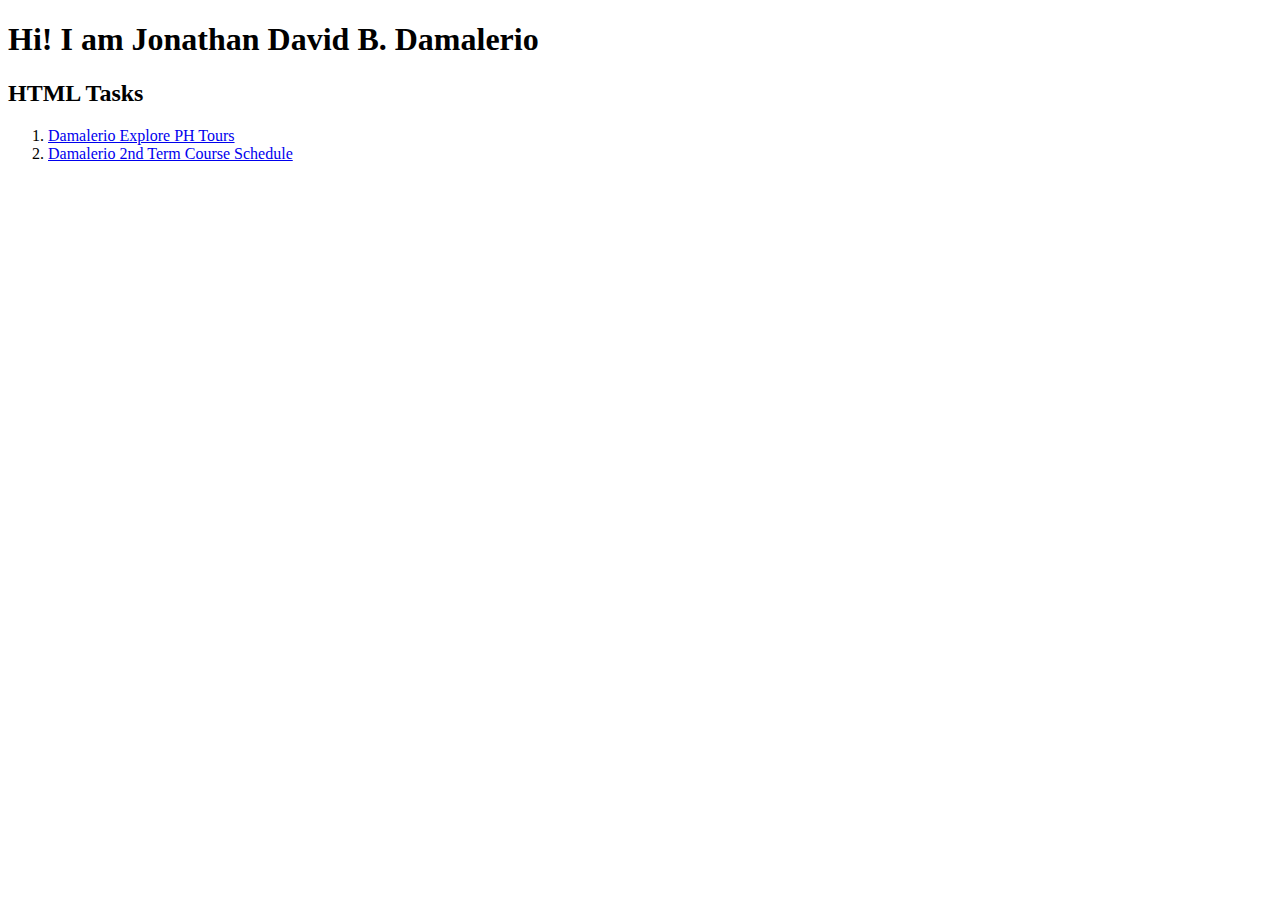
<file: oldindex.html>
<!DOCTYPE html>
<html lang="en">
<head>
<meta charset="UTF-8">
<meta name="viewport" content="width=device-width, initial-scale=1.0">
<title>My First Web Page</title>
<link rel="icon" type="image/x-icon" href="/images/heraldicon.png">
</head>
<body>
<h1>Hi! I am Jonathan David B. Damalerio</h1>
<h2>HTML Tasks</h2>
    <ol>
        <li><a href="https://jonathandamalerio.github.io/DamalerioExplorePHTours.html">Damalerio Explore PH Tours</a></li>
        <li><a href="https://jonathandamalerio.github.io/DamalerioCourseSchedule.html">Damalerio 2nd Term Course Schedule</a></li>
    </ol>
</body>
</html>
</file>
<file: DAMALERIO_JS01-4/DAMALERIO_JS01/styles.css>
#count{
    border: 0;
    padding-top: 10px;
    padding-bottom: 10px;
    padding-left: 0;
}
</file>
<file: M2/Damalerio_Exercise_5/style.css>
body { 
font-family: 'Arial', sans-serif; 
text-align: center; 
margin-top: 50px; 
background-color: #f0f8ff;
color: #333;
display: flex; 
flex-direction: column; 
justify-content: center; 
align-items: center; 
min-height: 100vh;
margin: 0;
background-image: linear-gradient(to right, rgb(239, 121, 250), white);
}

h1 { 
font-size: 2.5em; 
color: #000000;
margin-bottom: 20px;
font-family: 'Segoe UI', Tahoma, Geneva, Verdana, sans-serif; 
}

#quoteDisplay { 
background-color: white; 
padding: 30px 40px; 
border-radius: 10px; 
box-shadow: 0 4px 10px rgba(0, 0, 0, 0.1);
width: 80%;
margin: 20px 0; 
}

#quote { 
font-size: 1.6em; 
font-weight: bold; 
color: #444;
line-height: 1.5; 
}

#author { 
font-style: italic; 
color: #777; 
margin-top: 10px; 
}

button { 
padding: 12px 25px; 
font-size: 1.2em; 
background-color: #007bff; 
color: white; 
border: none; 
border-radius: 25px; 
cursor: pointer; 
transition: background-color 0.3s ease;
margin-top: 20px; 
}

button:hover { 
background-color: #0056b3;
}

button:active { 
transform: scale(0.98);
}
</file>
